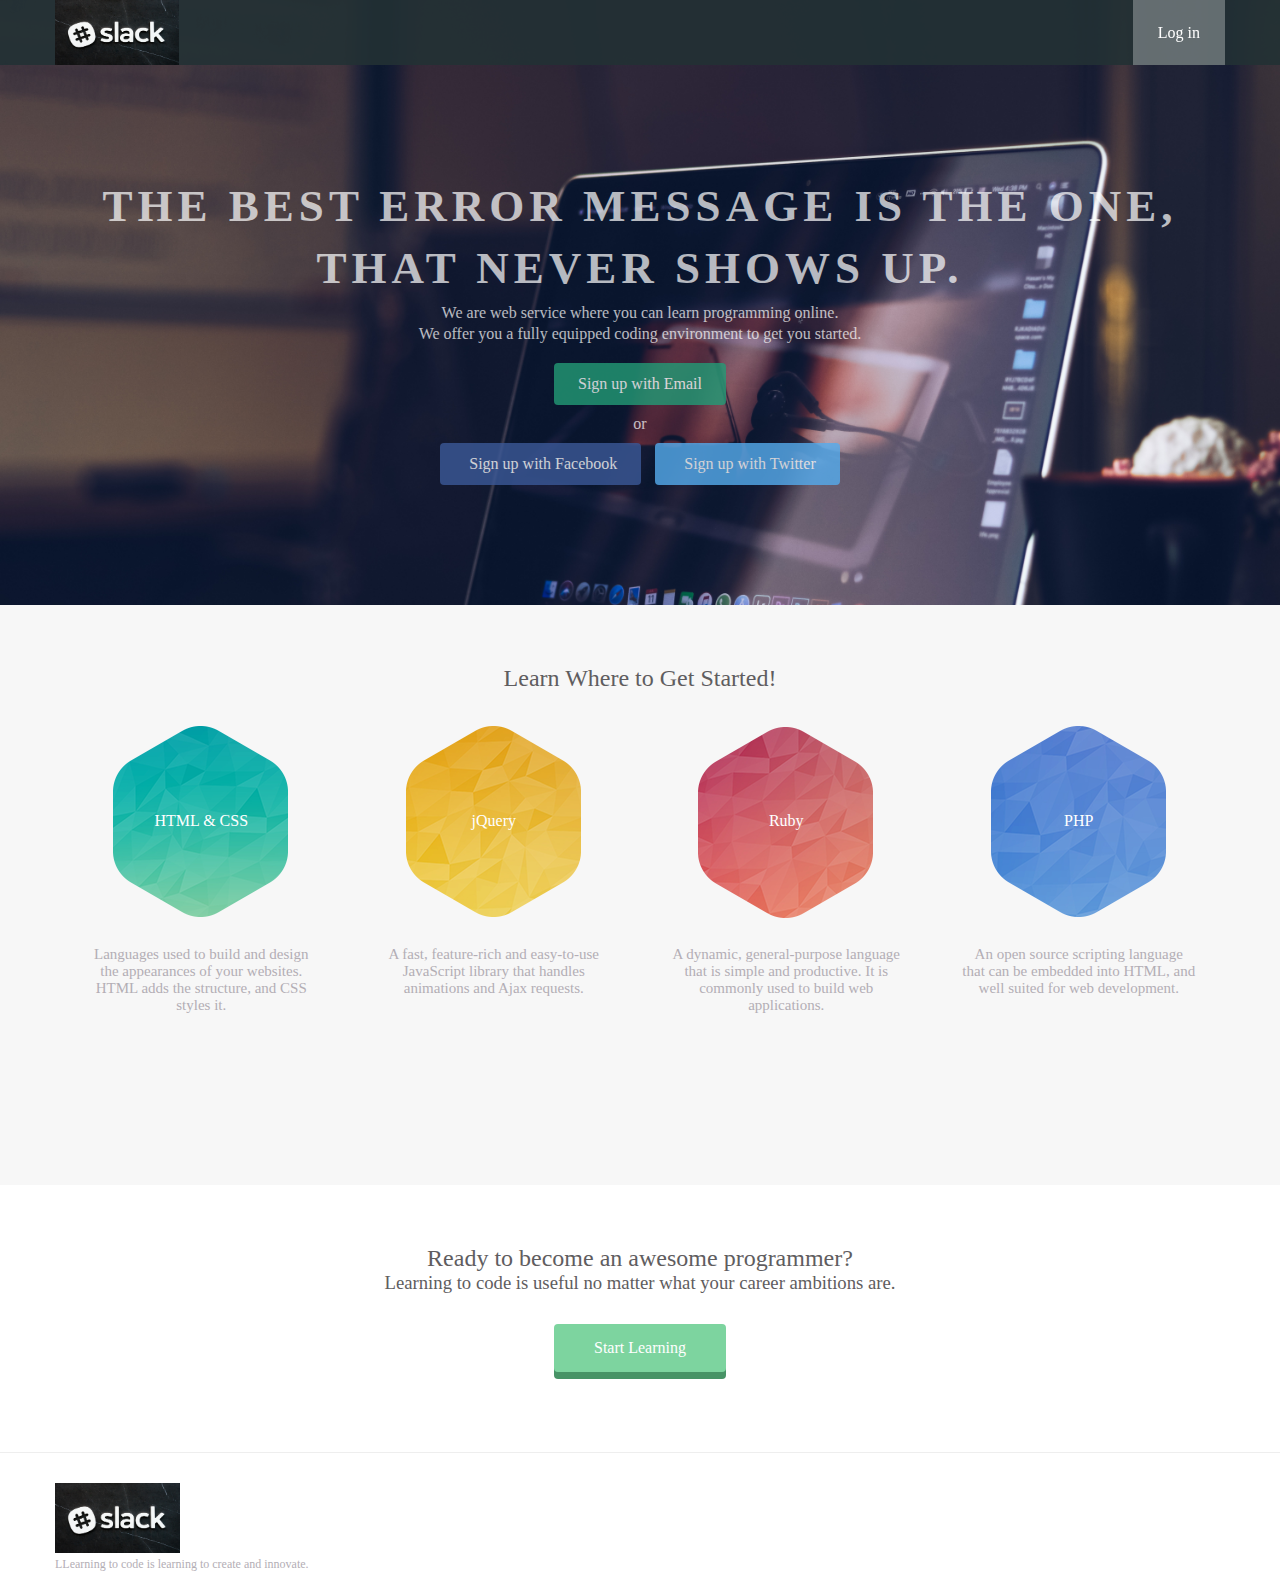
<file: practical-6 18ce024/index.html>
<!DOCTYPE html>
<html>
  <head>
    <meta charset="utf-8">
    <title>Progate</title>
    <link rel="stylesheet" href="stylesheet.css">
    <!-- Load Font Awesome here -->
    
  </head>
  <body>
    <!-- Write your code below -->
    
    <header>
      <div class="container">
        <div class="header-left">
          <img class="logo" src="images/logo.jpg">
        </div>
        <div class="header-right">
          <a href="#" class="login">Log in</a>
        </div>
      </div>
    </header>
    
    <div class="top-wrapper">
      <div class="container">
        <h1>THE BEST ERROR MESSAGE IS THE ONE,</h1>
        <h1>THAT NEVER SHOWS UP.</h1>
        <p>We are web service where you can learn programming online.</p>
        <p>We offer you a fully equipped coding environment to get you started.</p>
        <div class="btn-wrapper">
          <a href="#" class="btn signup">Sign up with Email</a>
          <p>or</p>
          <a href="#" class="btn facebook"><span class="fa fa-facebook"></span>Sign up with Facebook</a>
          <a href="#" class="btn twitter"><span class="fa fa-twitter"></span>Sign up with Twitter</a>
        </div>
      </div>
    </div>
    
    <div class="lesson-wrapper">
      <div class="container">
        <div class="heading">
          <h2>Learn Where to Get Started!</h2>
        </div>
        <div class="lessons">
          <div class="lesson">
            <div class="lesson-icon">
              <img src="images/1.png">
              <p>HTML & CSS</p>
            </div>
            <p class="txt-contents">Languages used to build and design the appearances of your websites. HTML adds the structure, and CSS styles it.</p>
          </div>
          <div class="lesson">
            <div class="lesson-icon">
              <img src="images/2.png">
              <p>jQuery</p>
            </div>
            <p class="txt-contents">A fast, feature-rich and easy-to-use JavaScript library that handles animations and Ajax requests.</p>
          </div>
          <div class="lesson">
            <div class="lesson-icon">
              <img src="images/3.png">
              <p>Ruby</p>
            </div>
            <p class="txt-contents">A dynamic, general-purpose language that is simple and productive. It is commonly used to build web applications.</p>
          </div>
          <div class="lesson">
            <div class="lesson-icon">
              <img src="images/4.png">
              <p>PHP</p>
            </div>
            <p class="txt-contents">An open source scripting language that can be embedded into HTML, and well suited for web development.</p>
          </div>
        </div>
      </div>
    </div>
    
    <div class="message-wrapper">
      <div class="container">
        <div class="heading">
          <h2>Ready to become an awesome programmer?</h2>
          <h3>Learning to code is useful no matter what your career ambitions are.</h3>
        </div>
        <span class="btn message">Start Learning</span>
      </div>
    </div>
    
    <footer>
      <div class="container">
        <img src="images/logo.jpg">
        <p>LLearning to code is learning to create and innovate.</p>
      </div>
    </footer>
    
  </body>
</html>
</file>
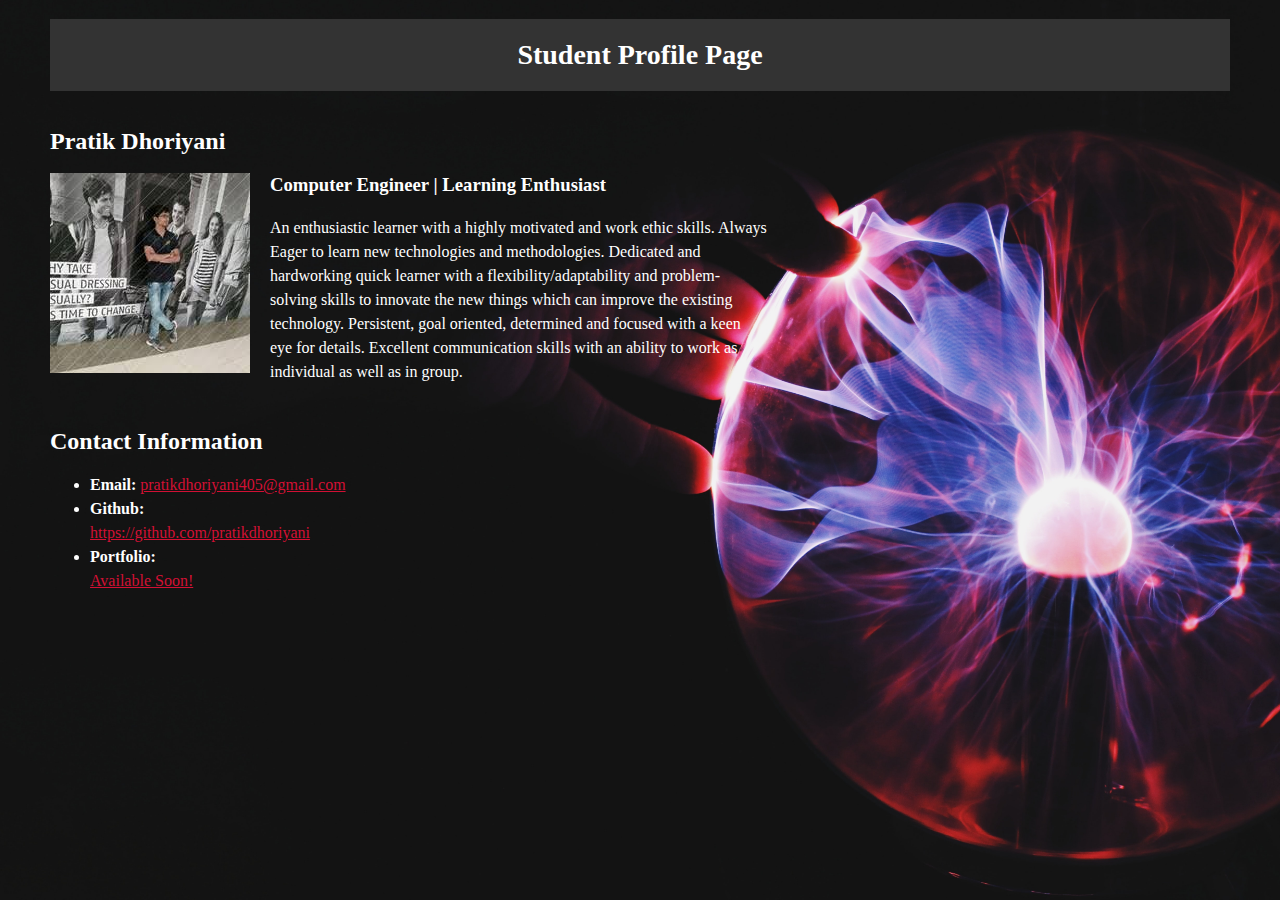
<file: practical-1 18ce024/18ce024.html>
<!DOCTYPE html>
<html>
<head>
	<title>Pratik Dhoriyani Bio</title>

	<style>
		body {
  			background-image: url('images/bg.jpg');
  			background-repeat: no-repeat;
  			background-attachment: fixed;
  			background-size: cover;
		}
	</style>

	<link rel="stylesheet" type="text/css" href="style.css">
</head>
<body>

	<header>
		<h1 style="font-family:Optima">Student Profile Page</h1>
	</header>

	<div class="container">
		<section id="main-bio">
			<h2 style="color: white">Pratik Dhoriyani</h2>

			<img id="bio-image" src="[data-uri]">

			<h3>Computer Engineer | Learning Enthusiast</h3>
			<p>
				An enthusiastic learner with a highly motivated and work ethic skills. Always Eager to learn new technologies and methodologies. Dedicated and hardworking quick learner with a flexibility/adaptability and problem-solving skills to innovate the new things which can improve the existing technology.
				Persistent, goal oriented, determined and focused with a keen eye for details. 
				Excellent communication skills with an ability to work as individual as well as in group.

			</p>
		</section>

		<section id="contact-info">

			<h2>Contact Information</h2>
			
			<ul>
				<li><strong>Email:</strong> <a href="mailto:pratikdhoriyani405@gmail.com">pratikdhoriyani405@gmail.com</a></li>
				<li><strong>Github:</strong> <a href="https://github.com/pratikdhoriyani">https://github.com/pratikdhoriyani</a></li>
				<li><strong>Portfolio:</strong><br><a href="#">Available Soon!</a></li>
			</ul>

		</section>
	</div>

</body>
</html>
</file>
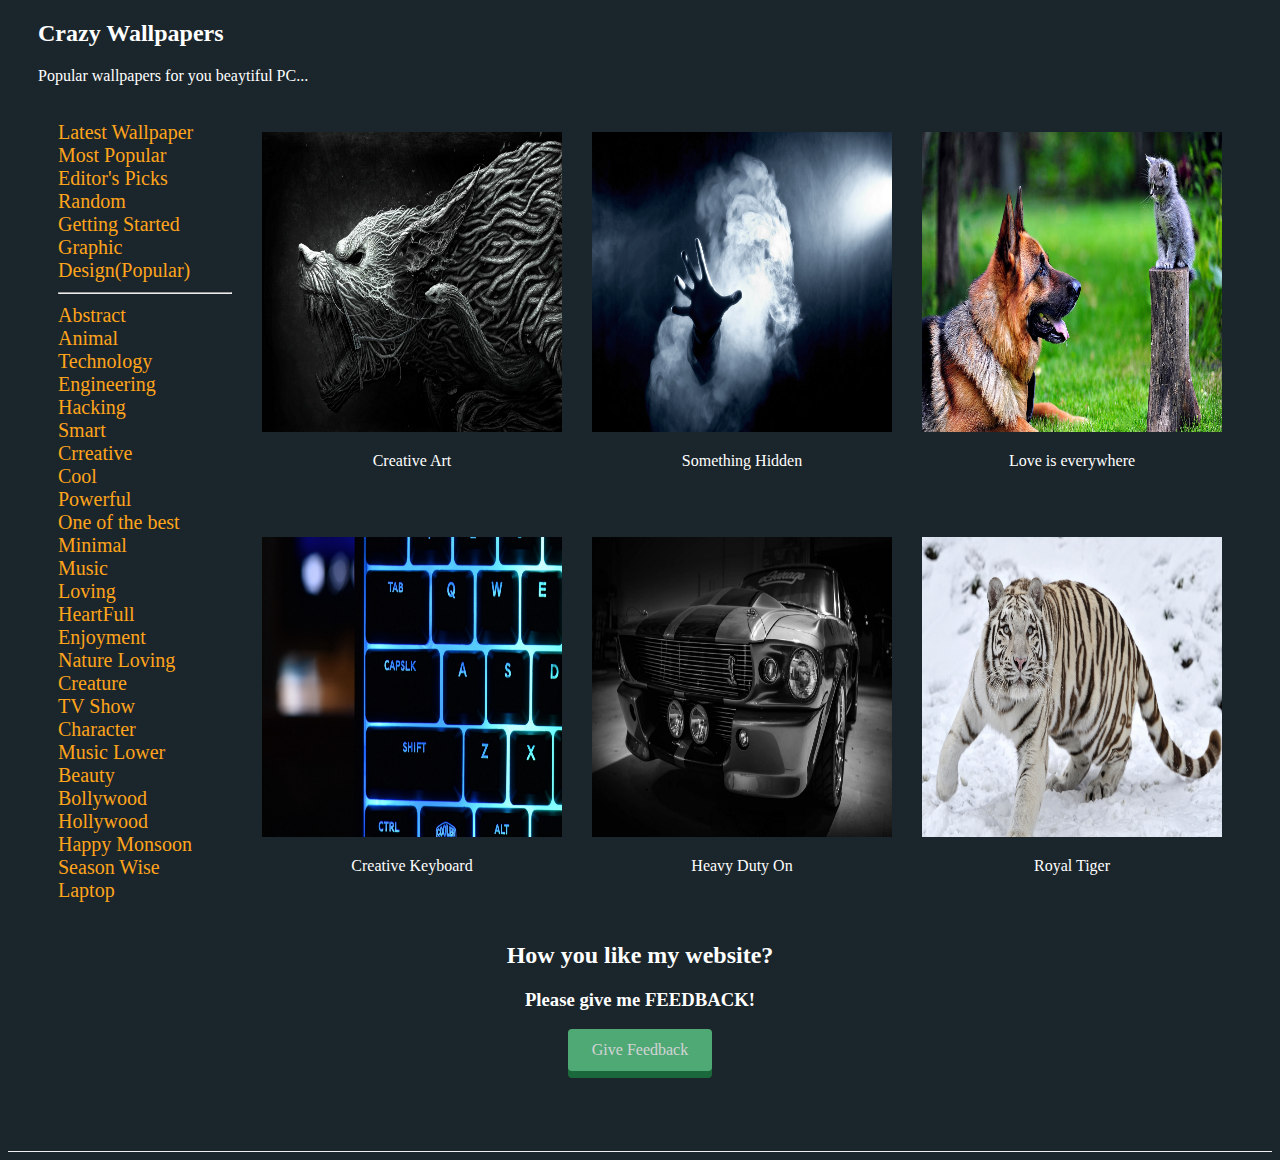
<file: practical-2 18ce024/practical-2.html>
<!DOCTYPE html>
<html>
<head>
	<title>Crazy Wallpaper</title>
	<link rel="stylesheet" type="text/css" href="practical-2.css">
</head>
<body>
	<header>
	<div class="header">
		<h2>Crazy Wallpapers</h2>
		<p>Popular wallpapers for you beaytiful PC...</p>
	</div>

	<div class="container">
		<div class="table">
			<table border="0" width="100%" height="100%" cellpadding="10px" cellspacing="10px">
				<tr>
					<td class="topics" rowspan="3" width="250px">
						Latest Wallpaper<br>
						Most Popular<br>
						Editor's Picks<br>
						Random<br>
						Getting Started<br>
						Graphic Design(Popular)<br><hr>
						Abstract<br>
						Animal<br>
						Technology<br>
						Engineering<br>
						Hacking<br>
						Smart<br>
						Crreative<br>
						Cool<br>
						Powerful<br>
						One of the best<br>
						Minimal<br>
						Music<br>
						Loving<br>
						HeartFull<br>
						Enjoyment<br>
						Nature Loving<br>
						Creature<br>
						TV Show<br>
						Character<br>
						Music Lower<br>
						Beauty<br>
						Bollywood<br>
						Hollywood<br>
						Happy Monsoon<br>
						Season Wise<br>
						Laptop<br>
					</td>
					<td>
						<img src="images/1.jpg">
						<p><center>Creative Art</center></p>
					</td>
					<td>
						<img src="images/2.jpg">
						<p><center>Something Hidden</center></p>
					</td>
					<td>
						<img src="images/3.jpg">
						<p><center>Love is everywhere</center></p>
					</td>
				</tr>
				<tr>
					<td>
						<img src="images/4.jpg">
						<p><center>Creative Keyboard</center></p>
					</td>
					<td>
						<img src="images/5.jpg">
						<p><center>Heavy Duty On</center></p>
					</td>
					<td>
						<img src="images/6.jpg">
						<p><center>Royal Tiger</center></p>
					</td>
				</tr>
			</table>
			
		</div>
		
	</div>

	<div class="message-wrapper">
        <div class="heading">
          <h2>How you like my website?</h2>
          <h3>Please give me FEEDBACK!</h3>
        </div>
        <span class="btn message">Give Feedback</span>
    </div>

</body>
</html>
</file>
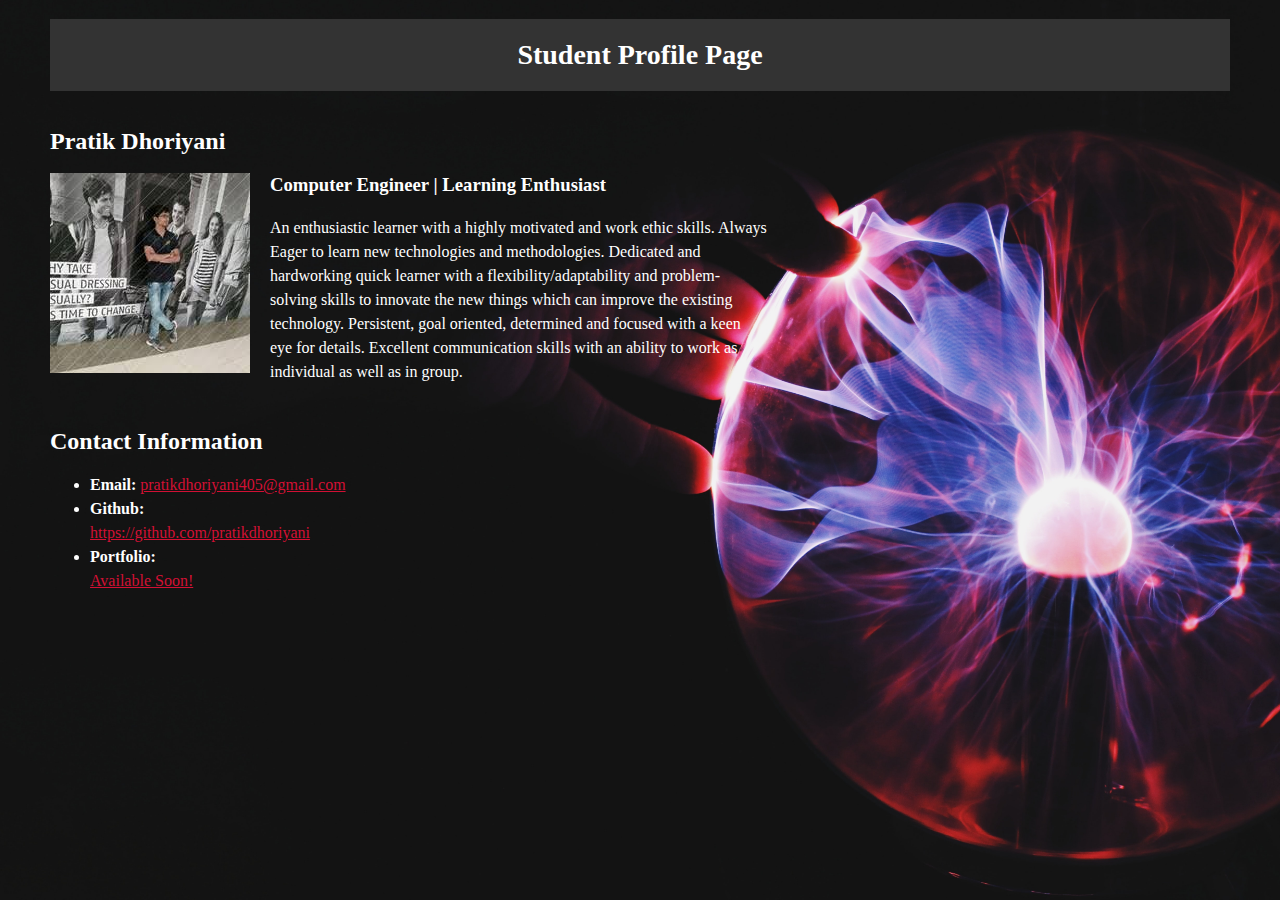
<file: practical-3 18ce024/18ce024.html>
<!DOCTYPE html>
<html>
<head>
	<title>Pratik Dhoriyani Bio</title>

	<style>
		body {
  			background-image: url('bg.jpg');
  			background-repeat: no-repeat;
  			background-attachment: fixed;
  			background-size: cover;
		}
	</style>

	<link rel="stylesheet" type="text/css" href="style.css">

	<script>
		function func()
		{
		  alert("Welcome to my Page! Pratik Dhoriyani's Bio...");
		}
	</script>

</head>
<body>

	<script>func();</script>

	<header>
		<h1 style="font-family:Optima">Student Profile Page</h1>
	</header>

	<div class="container">
		<section id="main-bio">
			<h2 style="color: white">Pratik Dhoriyani</h2>

			<img id="bio-image" src="[data-uri]">

			<h3>Computer Engineer | Learning Enthusiast</h3>
			<p>
				An enthusiastic learner with a highly motivated and work ethic skills. Always Eager to learn new technologies and methodologies. Dedicated and hardworking quick learner with a flexibility/adaptability and problem-solving skills to innovate the new things which can improve the existing technology.
				Persistent, goal oriented, determined and focused with a keen eye for details. 
				Excellent communication skills with an ability to work as individual as well as in group.

			</p>
		</section>

		<section id="contact-info">

			<h2>Contact Information</h2>
			
			<ul>
				<li><strong>Email:</strong> <a href="mailto:pratikdhoriyani405@gmail.com">pratikdhoriyani405@gmail.com</a></li>
				<li><strong>Github:</strong> <a href="https://github.com/pratikdhoriyani">https://github.com/pratikdhoriyani</a></li>
				<li><strong>Portfolio:</strong><br><a href="#">Available Soon!</a></li>
			</ul>

		</section>
	</div>

</body>
</html>
</file>
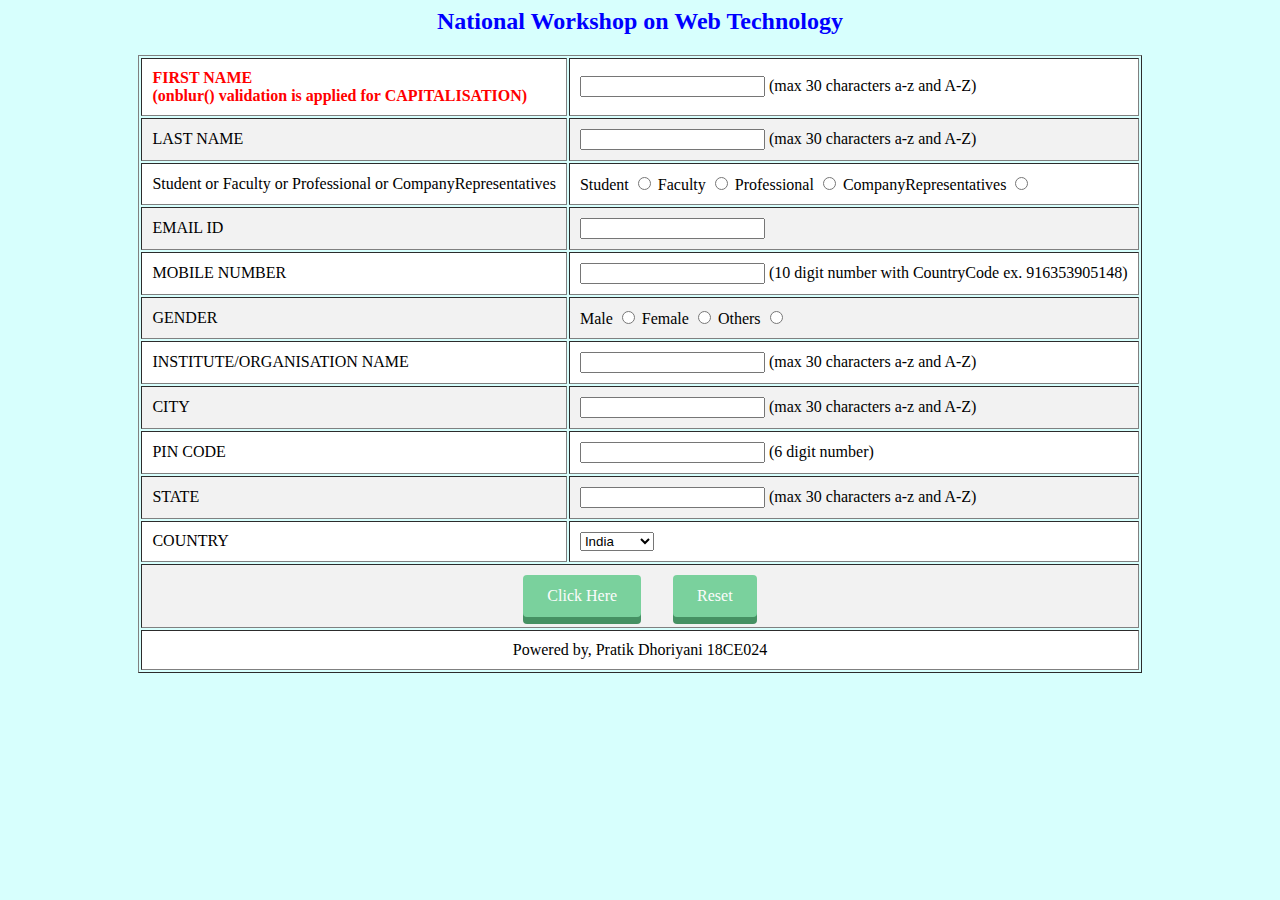
<file: practical-4 18ce024/practical-4.html>
<html>

   <head>
      <title>Student Registration Form</title>

      <style type="text/css">
      	tr:nth-child(even)
      	{
            background-color: #f2f2f2;
         }
         tr:nth-child(odd) 
      	{
            background-color: #ffffff;
         }

         .message {
           padding: 15px 40px;
           background-color: #5dca88;
           cursor: pointer;
           box-shadow: 0 7px #1a7940;
         }

         .message:active {
           position: relative;
           top: 7px;
           box-shadow: none;
         }
         .btn {
           padding: 12px 24px;
           color: white;
           display: inline-block;
           opacity: 0.8;
           border-radius: 4px;
         }

         .btn:hover {
           opacity: 1;
         }
      </style>

      <script>
         function capital() {
         var x = document.getElementById("fname");
         x.value = x.value.toUpperCase();
}
      </script>

   </head>

   <body bgcolor="d7fffd">
      <h2 align="center" style="color: blue">National Workshop on Web Technology</h2>
      <form>
         <table align="center" cellpadding = "10" border="1">
            <tr>
               <td style="color: red;font-weight:bold;">FIRST NAME<br>(onblur() validation is applied for CAPITALISATION)</td>
               <td><input type="text" id="fname" onblur="capital()">
                  (max 30 characters a-z and A-Z)
               </td>
            </tr>
            <tr>
               <td>LAST NAME</td>
               <td><input type="text" name="Last_Name" maxlength="30" required/>
                  (max 30 characters a-z and A-Z)
               </td>
            </tr>
            <tr>
               <td>Student or Faculty or Professional or CompanyRepresentatives</td>
               <td>
                  Student <input type="radio" id="Student" name="Position" value="Student" required>
                  Faculty <input type="radio" id="Faculty" name="Position" value="Faculty" required>
                  Professional <input type="radio" id="Professional" name="Position" value="Professional" required>
                  CompanyRepresentatives <input type="radio" id="CompanyRepresentatives" name="Position" value="CompanyRepresentatives" required>
               </td>
            </tr>
            <tr>
               <td>EMAIL ID</td>
               <td><input type="Email" name="Email_Id" maxlength="30" required/></td>
            </tr>
            <tr>
               <td>MOBILE NUMBER</td>
               <td>
                  <input type="number" name="Mobile_Number" maxlength="12" minlength="12"  required/>
                  (10 digit number with CountryCode ex. 916353905148)
               </td>
            </tr>
            <tr>
               <td>GENDER</td>
               <td>
                  Male <input type="radio" name="Gender" value="M" required />
                  Female <input type="radio" name="Gender" value="F" required />
                  Others <input type="radio" name="Gender" value="O" required />
               </td>
            </tr>
            <tr>
               <td>INSTITUTE/ORGANISATION NAME</td>
               <td><input type="text" name="Institute_Organisation" maxlength="30" required/>
                  (max 30 characters a-z and A-Z)
               </td>
            </tr>
            <tr>
               <td>CITY</td>
               <td><input type="text" name="City" maxlength="30" required/>
                  (max 30 characters a-z and A-Z)
               </td>
            </tr>
            <tr>
               <td>PIN CODE</td>
               <td><input type="text" name="Pin_Code" maxlength="6" minlength="6" required/>
                  (6 digit number)
               </td>
            </tr>
            <tr>
               <td>STATE</td>
               <td><input type="text" name="State" maxlength="30" required/>
                  (max 30 characters a-z and A-Z)
               </td>
            </tr>
            <tr>
               <td>COUNTRY</td>
               <td>
                  <select>
                     <option selected name="Country" value="India" required>India</option>
                     <option name="Country" value="Nepal" required>Nepal</option>
                     <option name="Country" value="Pakistan" required>Pakistan</option>
                     <option name="Country" value="China" required>China</option>
                  </select>
               </td>
            </tr>
            <tr>
               <td colspan="2" align="center">
                  <span class="btn message">Click Here</span>&nbsp;&nbsp;&nbsp;&nbsp;&nbsp;&nbsp;&nbsp;
                  <span class="btn message">Reset</span>
               </td>
            </tr>
            <tr align="center">
            	<td colspan="2">Powered by, Pratik Dhoriyani 18CE024</td>
            </tr>
         </table>
      </form>
   </body>

</html>
</file>
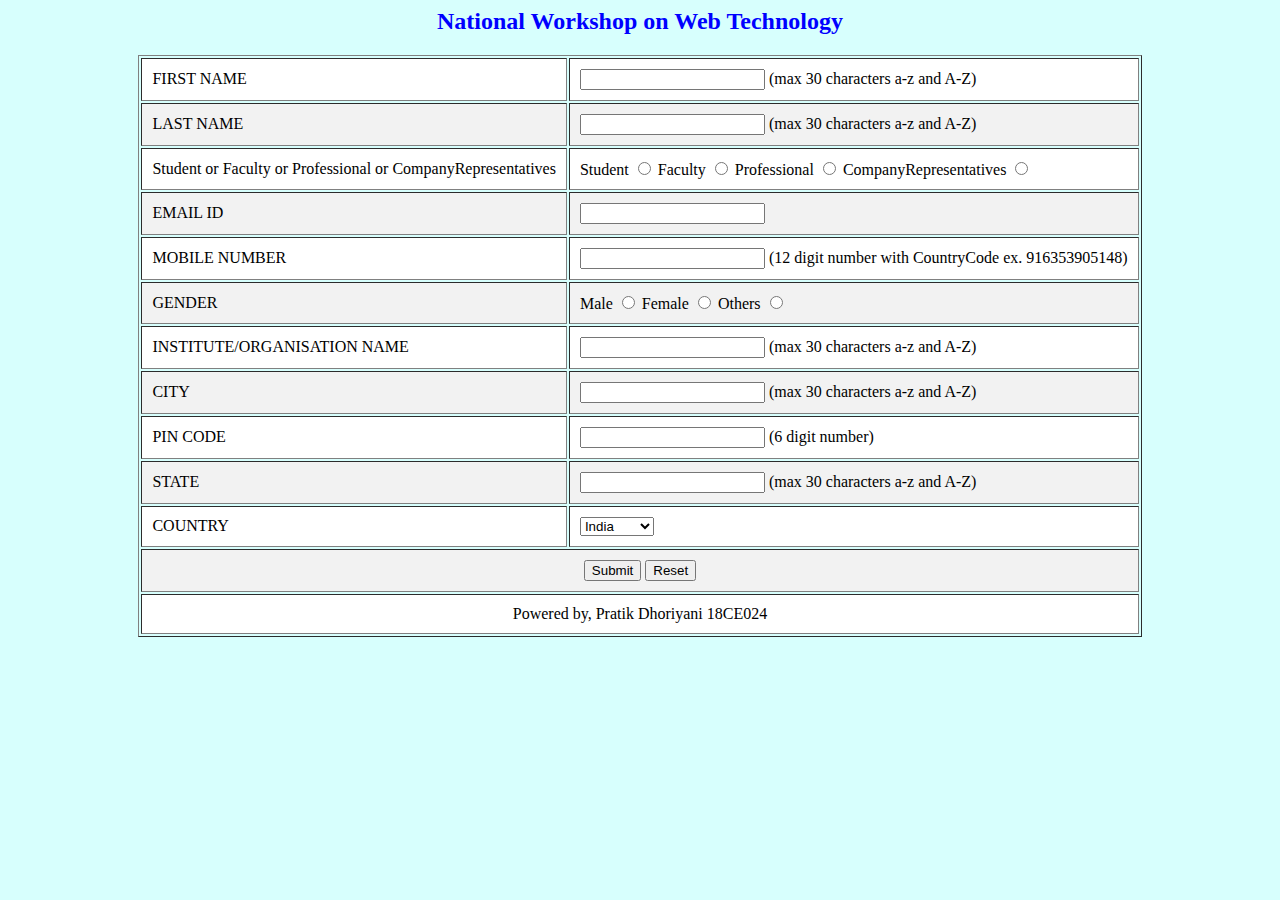
<file: practical-5 18ce024/practical-5.html>
<html>

   <head>
      <title>Student Registration Form</title>
      <style type="text/css">
      	tr:nth-child(even) 
      	{
  			background-color: #f2f2f2;
		}
		tr:nth-child(odd) 
      	{
  			background-color: #ffffff;
		}
      </style>
   </head>

   <body bgcolor="d7fffd">
      <h2 align="center" style="color: blue">National Workshop on Web Technology</h2>
      <form method="post" action="practical-5.php">
         <table align="center" cellpadding = "10" border="1">
            <tr>
               <td>FIRST NAME</td>
               <td><input type="text" name="First_Name" maxlength="30" required/>
                  (max 30 characters a-z and A-Z)
               </td>
            </tr>
            <tr>
               <td>LAST NAME</td>
               <td><input type="text" name="Last_Name" maxlength="30" required/>
                  (max 30 characters a-z and A-Z)
               </td>
            </tr>
            <tr>
               <td>Student or Faculty or Professional or CompanyRepresentatives</td>
               <td>
                  Student <input type="radio" id="Student" name="Position" value="Student" required>
                  Faculty <input type="radio" id="Faculty" name="Position" value="Faculty" required>
                  Professional <input type="radio" id="Professional" name="Position" value="Professional" required>
                  CompanyRepresentatives <input type="radio" id="CompanyRepresentatives" name="Position" value="CompanyRepresentatives" required>
               </td>
            </tr>
            <tr>
               <td>EMAIL ID</td>
               <td><input type="Email" name="Email_Id" maxlength="30" required /></td>
            </tr>
            <tr>
               <td>MOBILE NUMBER</td>
               <td>
                  <input type="number" name="Mobile_Number" maxlength="12" minlength="12"  required />
                  (12 digit number with CountryCode ex. 916353905148)
               </td>
            </tr>
            <tr>
               <td>GENDER</td>
               <td>
                  Male <input type="radio" name="Gender" value="M" required />
                  Female <input type="radio" name="Gender" value="F" required />
                  Others <input type="radio" name="Gender" value="O" required />
               </td>
            </tr>
            <tr>
               <td>INSTITUTE/ORGANISATION NAME</td>
               <td><input type="text" name="Institute_Organisation" maxlength="30" required/>
                  (max 30 characters a-z and A-Z)
               </td>
            </tr>
            <tr>
               <td>CITY</td>
               <td><input type="text" name="City" maxlength="30" required/>
                  (max 30 characters a-z and A-Z)
               </td>
            </tr>
            <tr>
               <td>PIN CODE</td>
               <td><input type="text" name="Pin_Code" maxlength="6" minlength="6" required />
                  (6 digit number)
               </td>
            </tr>
            <tr>
               <td>STATE</td>
               <td><input type="text" name="State" maxlength="30" required />
                  (max 30 characters a-z and A-Z)
               </td>
            </tr>
            <tr>
               <td>COUNTRY</td>
               <td>
                  <select name="Country">
                     <option selected  value="India" required>India</option>
                     <option value="Nepal" required>Nepal</option>
                     <option value="Pakistan" required>Pakistan</option>
                     <option value="China" required>China</option>
                  </select>
               </td>
            </tr>
            <tr>
               <td colspan="2" align="center">
                  <input type="submit" value="Submit">
                  <input type="reset" value="Reset">
               </td>
            </tr>
            <tr align="center">
            	<td colspan="2">Powered by, Pratik Dhoriyani 18CE024</td>
            </tr>
         </table>
      </form>
   </body>

</html>
</file>
<file: practical-1 18ce024/style.css>
#main-bio, #bio-image {
    float: left;
}

#bio-image {
	width: 200px;
    margin-right: 20px;
}

#main-bio {
	width: 70%;
	line-height: 150%;
}

#contact-info {
	padding-top: 300px;
	width: 30%;
	line-height: 150%;
}

header {
	background-color: #333333;
}

body {
    background-color: #efeee7;
    font-family: "Georgia",Times New Roman,Times,serif;
    color: #ffffff;
    margin: 0;
    margin-left: 50px;
    margin-right: 50px;
    padding: 0;
}

h1 {
	color: white;
	font-size: 28px;
	text-align: center;
    padding: 20px;
}

h2 {
	font-size: 24px;
}

.container {
	width: 1024px;
}

a {
	color: #d21034;
}
</file>
<file: practical-2 18ce024/practical-2.css>
body 
{
	background-color: #1b262c;
	background-repeat: no-repeat;
	background-attachment: fixed;
	background-size: cover;
}

.header
{
	font-family: Comic Sans MS;
	color: #ffffff;
	margin-left: 30px;
}

.container
{
	width: 100%;
	height: 100%;
}

.table
{
	margin-left: 30px;
	margin-right: 30px;
	color: #ffffff;
}

.topics
{
	font-family: Garamond;
	font-size: 20px;
	color: #ffa41b;
}

img
{
	width: 300px;
	height: 300px;
}

.message-wrapper {
  border-bottom: 1px solid #eee;
  padding-bottom: 80px;
  text-align: center;
  color: #ffffff;
}

.message {
  padding: 15px 40px;
  background-color: #5dca88;
  cursor: pointer;
  box-shadow: 0 7px #1a7940;
}

.message:active {
  position: relative;
  top: 7px;
  box-shadow: none;
}
.btn {
  padding: 12px 24px;
  color: white;
  display: inline-block;
  opacity: 0.8;
  border-radius: 4px;
}

.btn:hover {
  opacity: 1;
}
</file>
<file: practical-3 18ce024/style.css>
#main-bio, #bio-image {
    float: left;
}

#bio-image {
	width: 200px;
    margin-right: 20px;
}

#main-bio {
	width: 70%;
	line-height: 150%;
}

#contact-info {
	padding-top: 300px;
	width: 30%;
	line-height: 150%;
}

header {
	background-color: #333333;
}

body {
    background-color: #efeee7;
    font-family: "Georgia",Times New Roman,Times,serif;
    color: #ffffff;
    margin: 0;
    margin-left: 50px;
    margin-right: 50px;
    padding: 0;
}

h1 {
	color: white;
	font-size: 28px;
	text-align: center;
    padding: 20px;
}

h2 {
	font-size: 24px;
}

.container {
	width: 1024px;
}

a {
	color: #d21034;
}
</file>
<file: practical-6 18ce024/stylesheet.css>
/* Reset CSS (DO NOT DELETE) */
html, body,
ul, ol, li,
h1, h2, h3, h4, h5, h6, p, div {
  margin: 0;
  padding: 0;
}

body {
  font-family: "Lucida Grande";
}

li {
  list-style: none;
}

a {
  text-decoration: none;
}

/* Write your code below */
body {
  margin: 0;
  font-family: "Lucida Grande";
}

a {
  text-decoration: none;
}

.container {
  width: 1170px;
  padding: 0 15px;
  margin: 0 auto;
}

.top-wrapper {
  padding: 180px 0 100px 0;
  background-image: url(images/bg.jpg);
  background-size: cover;
  color: white;
  text-align: center;
}

.top-wrapper h1 {
  opacity: 0.7;
  font-size: 45px;
  letter-spacing: 5px;
  margin-bottom: 10px;
}

.top-wrapper p {
  opacity: 0.7;
  margin-bottom: 3px;
}

.btn-wrapper {
  margin: 20px 0;
}

.btn-wrapper p {
  margin: 10px 0;
}

.signup {
  background-color: #239b76;
}

.facebook {
  background-color: #3b5998;
  margin-right: 10px;
}

.twitter {
  background-color: #55acee;
}

.btn {
  padding: 12px 24px;
  color: white;
  display: inline-block;
  opacity: 0.8;
  border-radius: 4px;
}

.btn:hover {
  opacity: 1;
}

.fa {
  margin-right: 5px;
}

header {
  height: 65px;
  width: 100%;
  background-color: rgba(34, 49, 52, 0.9);
  /* Change the position property to fixed, and top property to 0 */
  position:fixed;
  top:0;
  /* Change the z-index property to 10 */
  z-index:10;
}

.logo {
  width: 124px;
  height: 65px;
  margin-top: 0px;
}

.header-left {
  float: left;
}

.header-right {
  float: right;
  background-color: rgba(255, 255, 255, 0.3);
  transition: all 0.5s;
}

.header-right:hover {
  background-color: rgba(255, 255, 255, 0.5);
}

.header-right a {
  line-height: 65px;
  padding: 0 25px;
  color: white;
  display: block;
}

.lesson-wrapper {
  height: 500px;
  padding-bottom: 80px;
  background-color: #f7f7f7;
  text-align: center;
}

.heading {
  padding-top: 60px;
  padding-bottom: 30px;
  color: #5f5d60;
}

.heading h2 {
  font-weight: normal;
}

.lesson {
  float: left;
  width: 25%;
}

.lesson-icon {
  position: relative;
}

.lesson-icon p {
  position: absolute;
  top: 90px;
  width: 100%;
  color: white;
}

.txt-contents {
  width: 80%;
  display: inline-block;
  margin-top: 20px;
  font-size: 15px;
  color: #b3aeb5;
}

.heading h3 {
  font-weight: normal;
}

.message-wrapper {
  border-bottom: 1px solid #eee;
  padding-bottom: 80px;
  text-align: center;
}

.message {
  padding: 15px 40px;
  background-color: #5dca88;
  cursor: pointer;
  box-shadow: 0 7px #1a7940;
}

.message:active {
  position: relative;
  top: 7px;
  box-shadow: none;
}

footer img {
  width: 125px;
}

footer p {
  color: #b3aeb5;
  font-size: 12px;
}

footer {
  padding-top: 30px;
}

img:hover {
  animation: shake 0.5s;
  animation-iteration-count: infinite;
}

@keyframes shake {
  0% { transform: translate(1px, 1px) rotate(0deg); }
  10% { transform: translate(-1px, -2px) rotate(-1deg); }
  20% { transform: translate(-3px, 0px) rotate(1deg); }
  30% { transform: translate(3px, 2px) rotate(0deg); }
  40% { transform: translate(1px, -1px) rotate(1deg); }
  50% { transform: translate(-1px, 2px) rotate(-1deg); }
  60% { transform: translate(-3px, 1px) rotate(0deg); }
  70% { transform: translate(3px, 1px) rotate(-1deg); }
  80% { transform: translate(-1px, -1px) rotate(1deg); }
  90% { transform: translate(1px, 2px) rotate(0deg); }
  100% { transform: translate(1px, -2px) rotate(-1deg); }
}
</file>
